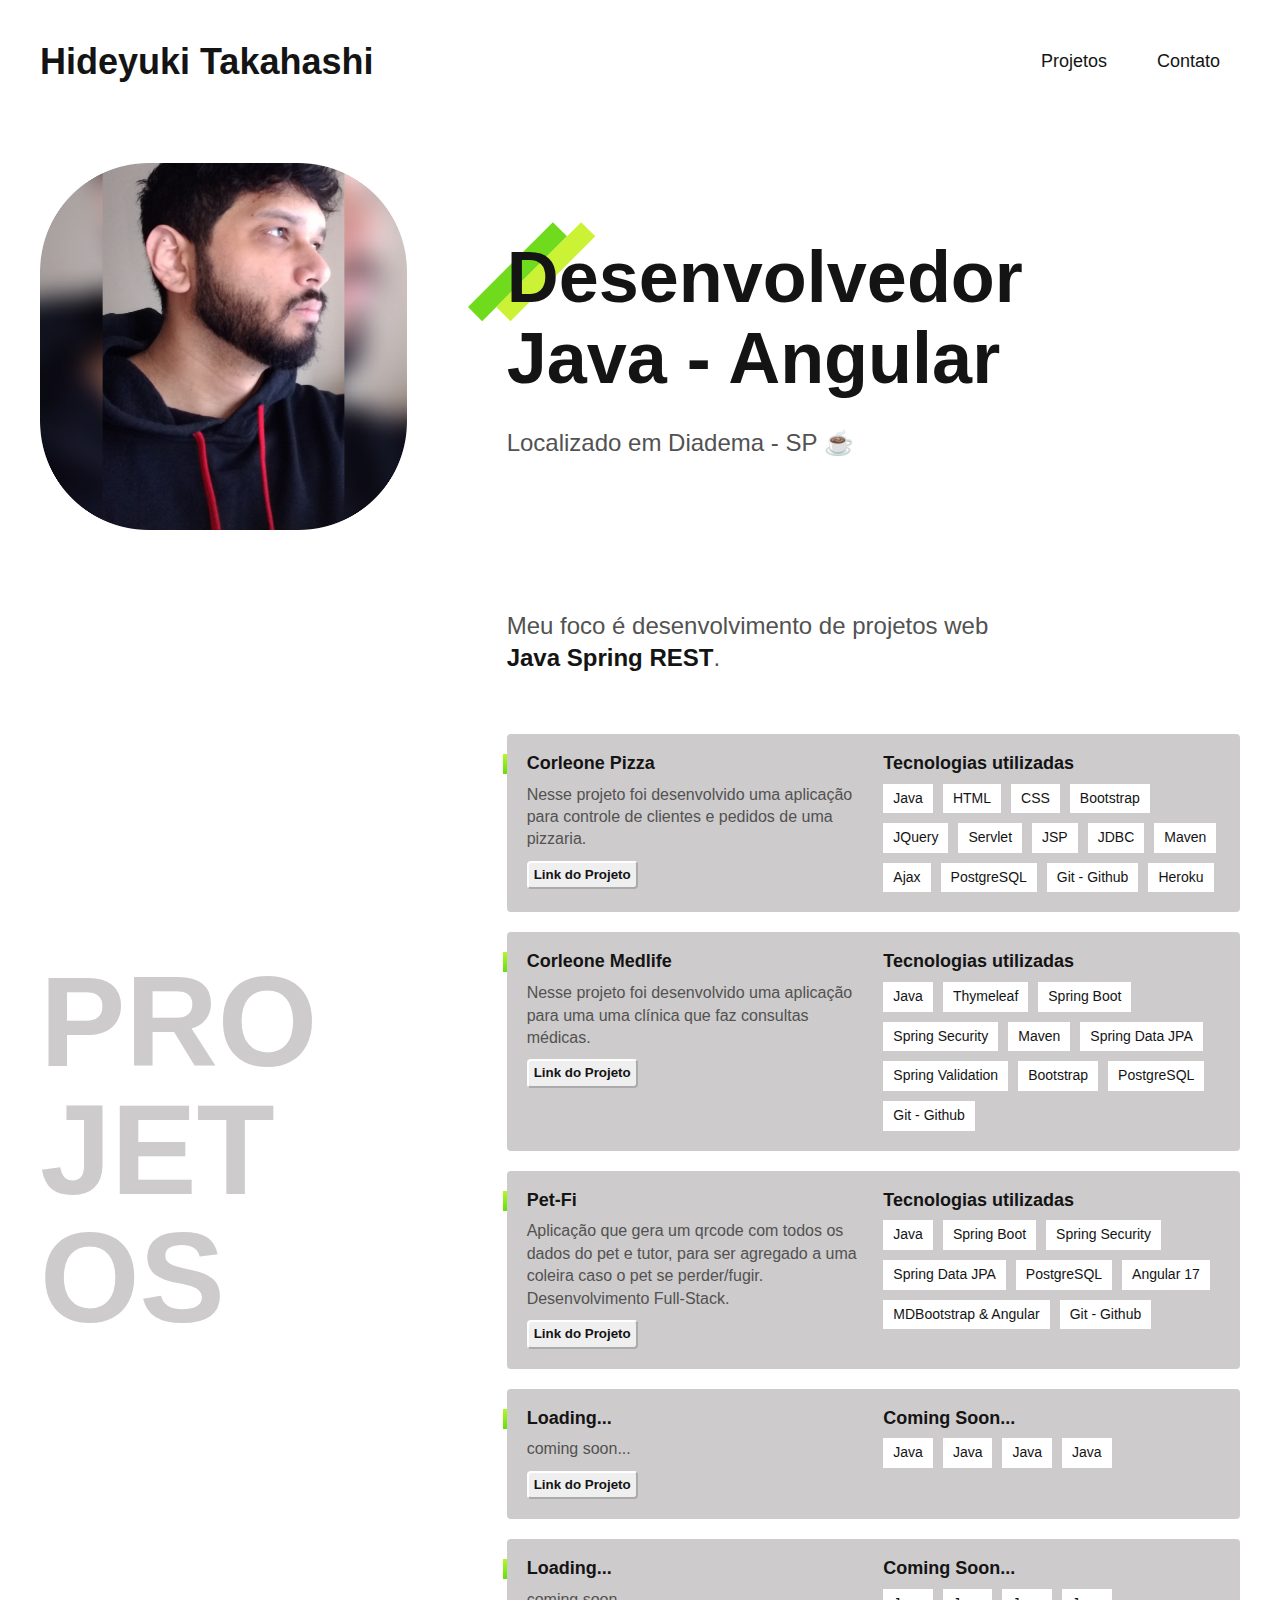
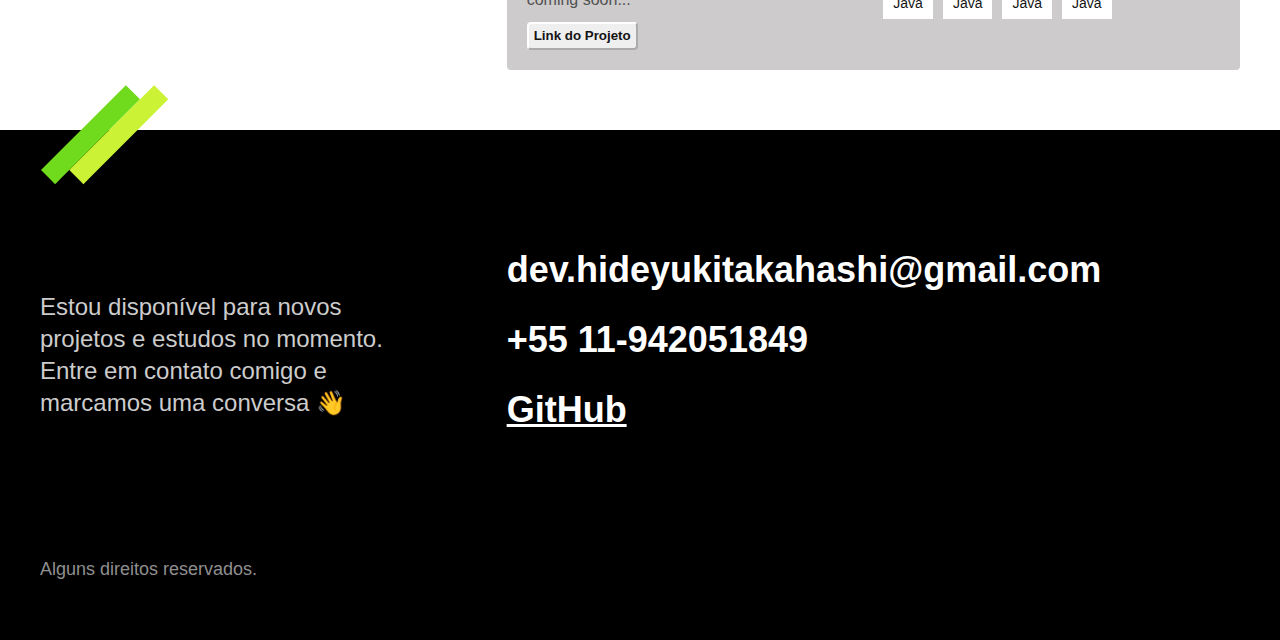
<file: portfolio/index.html>
<!DOCTYPE html>
<html lang="en">

<head>
  <meta charset="UTF-8" />
  <meta http-equiv="X-UA-Compatible" content="IE=edge" />
  <meta name="viewport" content="width=device-width, initial-scale=1.0" />
  <link rel="stylesheet" href="./css/style.css" />
  <title>Portfólio</title>
</head>

<body>
  <header class="header">
    <h2>Hideyuki Takahashi</h2>
    <nav>
      <ul class="header-menu">
        <li>
          <a href="#projetos">Projetos</a>
        </li>
        <li>
          <a href="#contato">Contato</a>
        </li>
      </ul>
    </nav>
  </header>

  <main class="introducao">
    <img src="img/yuki.jpg" alt="Hideyuki" />
    <div>
      <h1>
        Desenvolvedor <br />
        Java - Angular
      </h1>
      <p>Localizado em Diadema - SP ☕</p>
    </div>
  </main>

  <section class="projetos" id="projetos" aria-label="Projeto">
    <h2 class="subtitulo">Projetos</h2>
    <div>
      <p class="projeto-texto">
        Meu foco é desenvolvimento de projetos web
        <strong>Java Spring REST</strong>.
      </p>

      <div class="item">
        <h3 class="item-titulo">Corleone Pizza</h3>
        <span class="item-titulo">Tecnologias utilizadas</span>
        <p class="item-texto">
          Nesse projeto foi desenvolvido uma aplicação para controle de
          clientes e pedidos de uma pizzaria.
          <br />
          <button class="link-btn"
            onclick="window.open('https://github.com/Dev-HideyukiTakahashi/corleone-pizza', '_blank')">
            Link do Projeto
          </button>
        </p>
        <ul class="item-habilidades">
          <li>Java</li>
          <li>HTML</li>
          <li>CSS</li>
          <li>Bootstrap</li>
          <li>JQuery</li>
          <li>Servlet</li>
          <li>JSP</li>
          <li>JDBC</li>
          <li>Maven</li>
          <li>Ajax</li>
          <li>PostgreSQL</li>
          <li>Git - Github</li>
          <li>Heroku</li>
        </ul>
      </div>

      <div class="item">
        <h3 class="item-titulo">Corleone Medlife</h3>
        <span class="item-titulo">Tecnologias utilizadas</span>
        <p class="item-texto">
          Nesse projeto foi desenvolvido uma aplicação para uma uma clínica
          que faz consultas médicas.
          <br />
          <button class="link-btn"
            onclick="window.open('https://github.com/Dev-HideyukiTakahashi/corleone-medlife', '_blank')">
            Link do Projeto
          </button>
        </p>
        <ul class="item-habilidades">
          <li>Java</li>
          <li>Thymeleaf</li>
          <li>Spring Boot</li>
          <li>Spring Security</li>
          <li>Maven</li>
          <li>Spring Data JPA</li>
          <li>Spring Validation</li>
          <li>Bootstrap</li>
          <li>PostgreSQL</li>
          <li>Git - Github</li>
        </ul>
      </div>

      <div class="item">
        <h3 class="item-titulo">Pet-Fi</h3>
        <span class="item-titulo">Tecnologias utilizadas</span>
        <p class="item-texto">
          Aplicação que gera um qrcode com todos os dados do pet e tutor, para ser agregado a uma
          coleira caso o pet se perder/fugir.<br />
          Desenvolvimento Full-Stack.
          <br />
          <button class="link-btn" onclick="window.open('https://github.com/Dev-HideyukiTakahashi/pet-fi', '_blank')">
            Link do Projeto
          </button>
        </p>
        <ul class="item-habilidades">
          <li>Java</li>
          <li>Spring Boot</li>
          <li>Spring Security</li>
          <li>Spring Data JPA</li>
          <li>PostgreSQL</li>
          <li>Angular 17</li>
          <li>MDBootstrap & Angular</li>
          <li>Git - Github</li>
        </ul>
      </div>

      <div class="item">
        <h3 class="item-titulo">Loading...</h3>
        <span class="item-titulo">Coming Soon...</span>
        <p class="item-texto">
          coming soon...
          <br />
          <button class="link-btn" onclick="window.open()">
            Link do Projeto
          </button>
        </p>
        <ul class="item-habilidades">
          <li>Java</li>
          <li>Java</li>
          <li>Java</li>
          <li>Java</li>
        </ul>
      </div>
      <div class="item">
        <h3 class="item-titulo">Loading...</h3>
        <span class="item-titulo">Coming Soon...</span>
        <p class="item-texto">
          coming soon...
          <br />
          <button class="link-btn" onclick="window.open()">
            Link do Projeto
          </button>
        </p>
        <ul class="item-habilidades">
          <li>Java</li>
          <li>Java</li>
          <li>Java</li>
          <li>Java</li>
        </ul>
      </div>
    </div>
  </section>

  <footer class="footer" id="contato">
    <div class="footer-container">
      <p class="footer-texto">
        Estou disponível para novos projetos e estudos no momento. Entre em
        contato comigo e marcamos uma conversa 👋
      </p>
      <ul class="footer-contato">
        <li>dev.hideyukitakahashi@gmail.com</li>
        <li>+55 11-942051849</li>
        <li><a href="https://github.com/Dev-HideyukiTakahashi">GitHub</a></li>
      </ul>
      <p class="footer-copy">Alguns direitos reservados.</p>
    </div>
  </footer>
</body>

</html>
</file>
<file: portfolio/css/style.css>
@import "./global.css";
@import "./header.css";
@import "./intro.css";
@import "./projetos.css";
@import "./footer.css";
</file>
